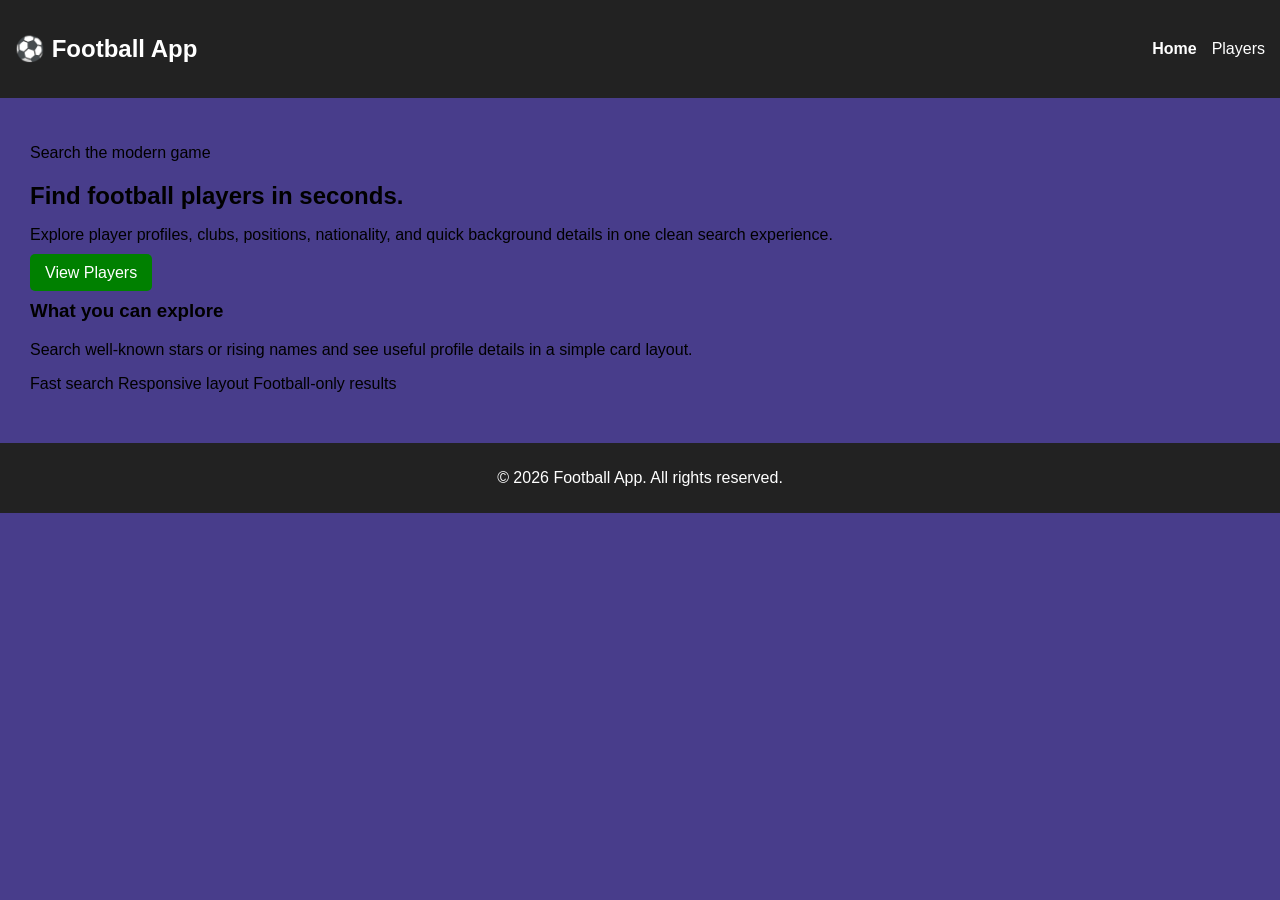
<file: index.html>
<!DOCTYPE html>
<html lang="en">
<head>
    <meta charset="UTF-8">
    <meta name="viewport" content="width=device-width, initial-scale=1.0">
    <title>Football Player App</title>
    <link rel="stylesheet" href="style.css">
</head>
<body class="page-home">
    <header class="navbar">
        <div class="logo">
            <h2>⚽ Football App</h2>
        </div>
        <nav class="site-nav">
            <ul>
                <li><a class="active-link" href="index.html">Home</a></li>
                <li><a href="about.html">Players</a></li>
            </ul>
        </nav>
    </header>

    <main class="hero">
        <section class="hero-copy">
            <p class="eyebrow">Search the modern game</p>
            <h1>Find football players in seconds.</h1>
            <p class="hero-text">Explore player profiles, clubs, positions, nationality, and quick background details in one clean search experience.</p>
            <div class="hero-actions">
                <a class="button-link" href="about.html">View Players</a>
            </div>
        </section>

        <section class="hero-panel">
            <div class="panel-card">
                <h3>What you can explore</h3>
                <p>Search well-known stars or rising names and see useful profile details in a simple card layout.</p>
                <div class="panel-stats">
                    <span>Fast search</span>
                    <span>Responsive layout</span>
                    <span>Football-only results</span>
                </div>
            </div>
        </section>
    </main>

    <div class="footer">
        <footer class="section">
            <p>&copy; 2026 Football App. All rights reserved.</p>
        </footer>
    </div>

    <script src="script.js"></script>
</body>
</html>
</file>
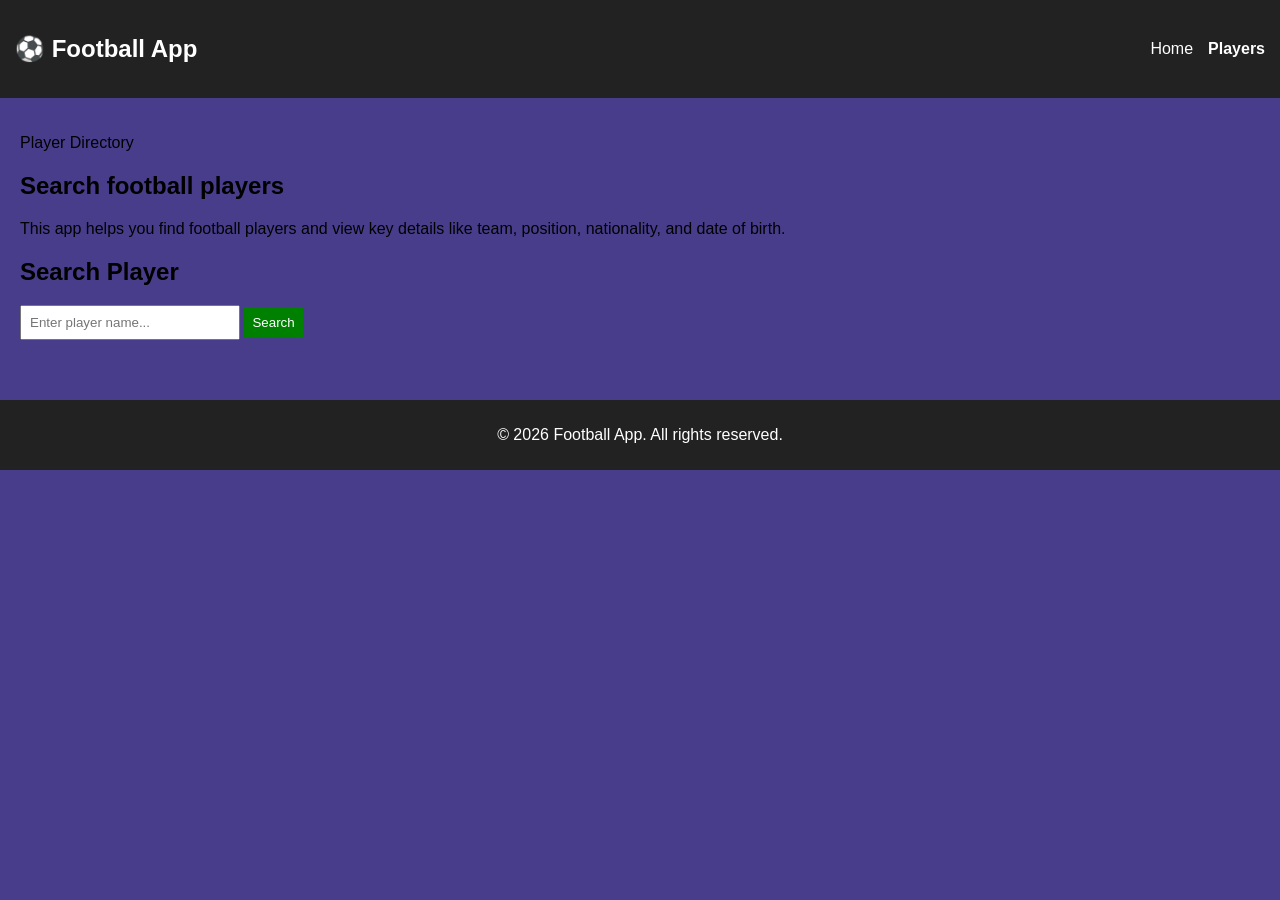
<file: about.html>
<!DOCTYPE html>
<html lang="en">
<head>
    <meta charset="UTF-8">
    <meta name="viewport" content="width=device-width, initial-scale=1.0">
    <title>Football Player App</title>
    <link rel="stylesheet" href="style.css">
</head>
<body class="page-players">
    <header class="navbar">
        <div class="logo">
        <h2>⚽ Football App</h2>
        </div>
        <nav class="site-nav">
            <ul>
                <li><a href="index.html">Home</a></li>
                <li><a class="active-link" href="about.html">Players</a></li>
            </ul>
        </nav>
        
    </header>
    <main class="players-page">
        <section class="about-section">
            <p class="eyebrow">Player Directory</p>
            <h1>Search football players</h1>
            <p>This app helps you find football players and view key details like team, position, nationality, and date of birth.</p>
        </section>

        <section class="search-section">
            <h2>Search Player</h2>
            <div class="search-controls">
                <input type="text" id="searchInput" placeholder="Enter player name...">
                <button id="searchButton" type="button">Search</button>
            </div>
            <p id="statusMessage" class="status-message" aria-live="polite"></p>
            <p id="errorMessage" class="error-message" aria-live="polite"></p>
        </section>

        <section class="results" id="results"></section>
    </main>
   
    <div class="footer">
        <footer class="section">
            <p>&copy; 2026 Football App. All rights reserved.</p>
        </footer>
    </div>

    <script src="script.js"></script>
    
</body>
</html>
</file>
<file: style.css>
/* Basic reset */
body {
  margin: 0;
  font-family: Arial, sans-serif;
  background-color: darkslateblue;
}

/* Navbar */
.navbar {
  background-color: #222;
  color: white;
  padding: 15px;
  display: flex;
  justify-content: space-between;
  align-items: center;
}

.site-nav ul {
  list-style: none;
  display: flex;
  gap: 15px;
}

.site-nav a {
  color: white;
  text-decoration: none;
}

.site-nav a:hover {
  text-decoration: underline;
}

.active-link {
  font-weight: bold;
}

/* Hero section */
.hero {
  padding: 30px;
}

.hero h1 {
  margin-bottom: 10px;
}

.hero-text {
  margin-bottom: 20px;
}

/* Button */
.button-link {
  background-color: green;
  color: white;
  padding: 10px 15px;
  text-decoration: none;
  border-radius: 5px;
}

.button-link:hover {
  background-color: darkgreen;
}

/* About/Search page */
.players-page {
  padding: 20px;
}

.search-controls {
  margin-top: 10px;
}

.search-controls input {
  padding: 8px;
  width: 200px;
}

.search-controls button {
  padding: 8px;
  background-color: green;
  color: white;
  border: none;
  cursor: pointer;
}

.search-controls button:hover {
  background-color: darkgreen;
}

/* Messages */
.status-message {
  color: blue;
}

.error-message {
  color: red;
}

/* Results */
.results {
  margin-top: 20px;
}

/* Player card */
.player-card {
  background-color: darkgray;
  padding: 10px;
  margin-bottom: 15px;
  border: 1px solid #ccc;
}

.player-card img {
  width: 100%;
  max-width: 200px;
}

/* Footer */
.footer {
  text-align: center;
  padding: 10px;
  background-color: #222;
  color: white;
  margin-top: 20px;
}
</file>
